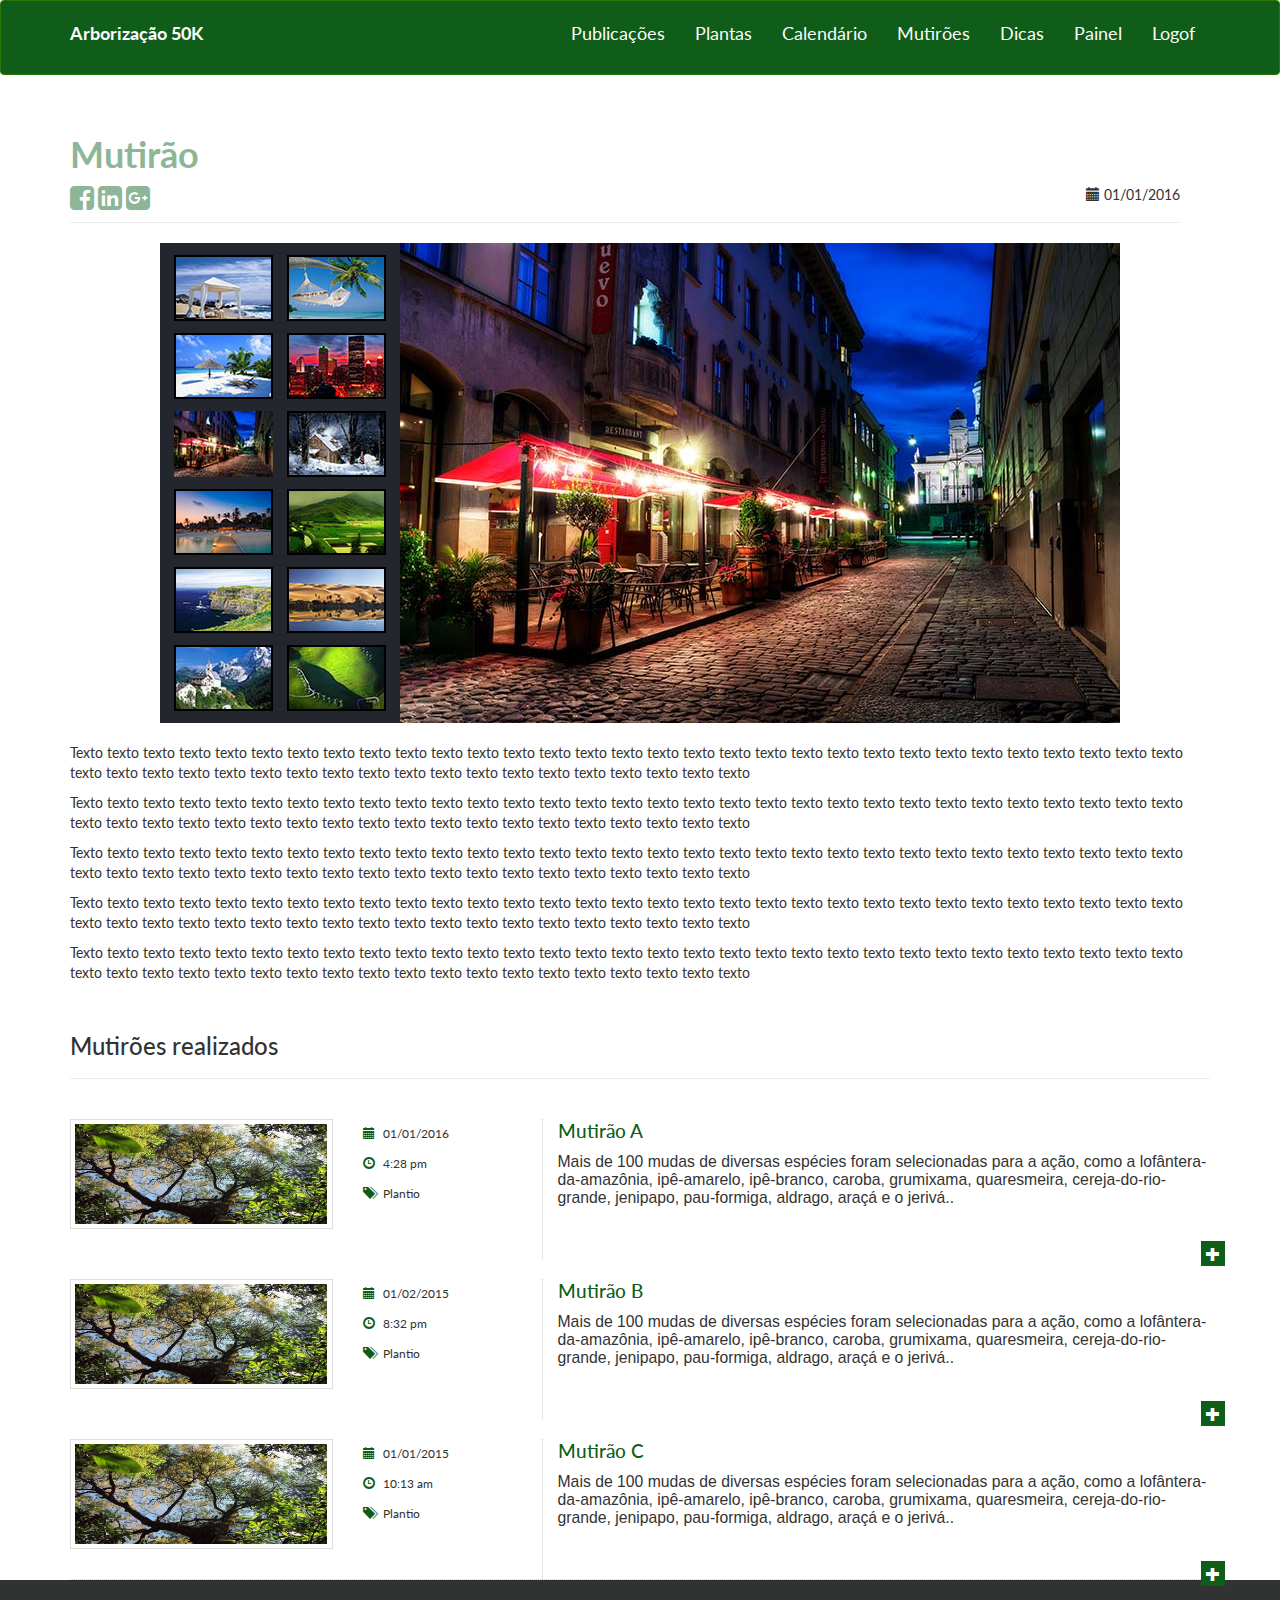
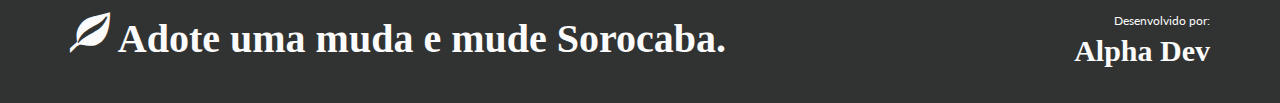
<file: www/mutirao.html>
<!DOCTYPE html>
  <html lang="pt-br">
    <head>
      <meta charset="utf-8">
      <meta http-equiv="X-UA-Compatible" content="IE=edge">
      <meta name="viewport" content="width=device-width, initial-scale=1">
      <title>Arborização 50K</title>
      
      <link href='http://fonts.googleapis.com/css?family=Lato:300,400,700' rel='stylesheet' type='text/css'>
      <link href="css/bootstrap.css" rel="stylesheet">
      <link href="css/mutiraoslide.css" rel="stylesheet">
      <link href="css/estilo.css" rel="stylesheet">
      <link rel="shortcut icon" href="imgs/folha.png">    
      <link rel="stylesheet" href="css/font-awesome.min.css">      
      <link rel="stylesheet" type="text/css" href="css/mutiroes.css" />
        
      <!--[if lt IE 9]>
        <script src="https://oss.maxcdn.com/html5shiv/3.7.2/html5shiv.min.js"></script>
        <script src="https://oss.maxcdn.com/respond/1.4.2/respond.min.js"></script>
      <![endif]-->
        
    </head>
    <body>

   

       <!-- Menu da aplicação -->
      <nav class="navbar navbar-default navbar" id="navbar-menu">
        <div class="container">
            <div class="navbar-header">
                <button type="button" class="navbar-toggle" data-toggle="collapse" data-target="#menu-navegacao" >
                    <span class="icon-bar"></span>
                    <span class="icon-bar"></span>
                    <span class="icon-bar"></span>
                </button>                
                <a class="navbar-brand" href="index1.html">Arborização 50K</a>
            </div>  
            
            <div class="collapse navbar-collapse menu-navegacao" id="menu-navegacao">
                <ul class="nav navbar-nav navbar-right">
                    <li><a href="#page-top"></a></li>
                    <li>
                        <a class="" href="listapublicacao.html">Publicações</a>
                    </li>
                    <li>
                        <a class="" href="listaplantas.html">Plantas</a>
                    </li>
                    <li>
                        <a class="" href="index1.html#calendario">Calendário</a>
                    </li>
                    <li>
                        <a class="" href="listamutirao.html">Mutirões</a>
                    </li>
                    <li>
                        <a class="" href="index1.html#dicas">Dicas</a>
                    </li>
                    <li>
                        <a class="" href="paineluser.html">Painel</a>
                    </li>
                    <li>
                        <a class="" href="index.html#dicas">Logof</a>
                    </li>
                    
                </ul>
            </div>
            
        </div>
      </nav>
      <!-- // Menu da aplicação -->
        

         <!-- FICHA TÉCNICA PLANTA -->
       
          <div class="container">
              <div class="row col-md-12">
                  <div class="page-header">
                    <h1 style="color:#8db698"><b>Mutirão</b></h1>
                     <a class="fa fa-facebook-square fa-2x" href="#" role="button"></a>
                     <a class="fa fa-linkedin-square fa-2x" href="#" role="button"></a>
                     <a class="fa fa-google-plus-square fa-2x" href="#" role="button"></a>
                     <span class="pull-right"><i class="glyphicon glyphicon-calendar"></i> 01/01/2016</span>
                  </div>
              </div>

              <div id="jssor_1" style="position: relative; margin: 0 auto; top: 0px; left: 0px; width: 960px; height: 480px; overflow: hidden; visibility: hidden; background-color: #24262e;">
        <!-- Loading Screen -->
        <div data-u="loading" style="position: absolute; top: 0px; left: 0px;">
            <div style="filter: alpha(opacity=70); opacity: 0.7; position: absolute; display: block; top: 0px; left: 0px; width: 100%; height: 100%;"></div>
            <div style="position:absolute;display:block;background:url('img/loading.gif') no-repeat center center;top:0px;left:0px;width:100%;height:100%;"></div>
        </div>
        <div data-u="slides" style="cursor: default; position: relative; top: 0px; left: 240px; width: 720px; height: 480px; overflow: hidden;">
            <div data-p="150.00" style="display: none;">
                <img data-u="image" src="img/01.jpg" />
                <img data-u="thumb" src="img/thumb-01.jpg" />
            </div>
            <div data-p="150.00" style="display: none;">
                <img data-u="image" src="img/02.jpg" />
                <img data-u="thumb" src="img/thumb-02.jpg" />
            </div>
            <div data-p="150.00" style="display: none;">
                <img data-u="image" src="img/03.jpg" />
                <img data-u="thumb" src="img/thumb-03.jpg" />
            </div>
            <div data-p="150.00" style="display: none;">
                <img data-u="image" src="img/04.jpg" />
                <img data-u="thumb" src="img/thumb-04.jpg" />
            </div>
            <div data-p="150.00" style="display: none;">
                <img data-u="image" src="img/05.jpg" />
                <img data-u="thumb" src="img/thumb-05.jpg" />
            </div>
            <div data-p="150.00" style="display: none;">
                <img data-u="image" src="img/06.jpg" />
                <img data-u="thumb" src="img/thumb-06.jpg" />
            </div>
            <div data-p="150.00" style="display: none;">
                <img data-u="image" src="img/07.jpg" />
                <img data-u="thumb" src="img/thumb-07.jpg" />
            </div>
            <div data-p="150.00" style="display: none;">
                <img data-u="image" src="img/08.jpg" />
                <img data-u="thumb" src="img/thumb-08.jpg" />
            </div>
            <div data-p="150.00" style="display: none;">
                <img data-u="image" src="img/09.jpg" />
                <img data-u="thumb" src="img/thumb-09.jpg" />
            </div>
            <div data-p="150.00" style="display: none;">
                <img data-u="image" src="img/10.jpg" />
                <img data-u="thumb" src="img/thumb-10.jpg" />
            </div>
            <div data-p="150.00" style="display: none;">
                <img data-u="image" src="img/11.jpg" />
                <img data-u="thumb" src="img/thumb-11.jpg" />
            </div>
            <div data-p="150.00" style="display: none;">
                <img data-u="image" src="img/12.jpg" />
                <img data-u="thumb" src="img/thumb-12.jpg" />
            </div>
            <div data-p="150.00" style="display: none;">
                <img data-u="image" src="img/13.jpg" />
                <img data-u="thumb" src="img/thumb-13.jpg" />
            </div>
            <div data-p="150.00" style="display: none;">
                <img data-u="image" src="img/14.jpg" />
                <img data-u="thumb" src="img/thumb-14.jpg" />
            </div>
        </div>
        <!-- Thumbnail Navigator -->
        <div data-u="thumbnavigator" class="jssort01-99-66" style="position:absolute;left:0px;top:0px;width:240px;height:480px;" data-autocenter="2">
            <!-- Thumbnail Item Skin Begin -->
            <div data-u="slides" style="cursor: default;">
                <div data-u="prototype" class="p">
                    <div class="w">
                        <div data-u="thumbnailtemplate" class="t"></div>
                    </div>
                    <div class="c"></div>
                </div>
            </div>
            <!-- Thumbnail Item Skin End -->
        </div>
        <!-- Arrow Navigator -->
        

    </div>

<div>
  <br>
    <p>Texto texto texto texto texto texto texto texto texto texto texto texto texto texto texto texto texto texto texto texto texto texto texto texto texto texto texto texto texto texto texto texto texto texto texto texto texto texto texto texto texto texto texto texto texto texto texto texto texto texto</p>
    <p>Texto texto texto texto texto texto texto texto texto texto texto texto texto texto texto texto texto texto texto texto texto texto texto texto texto texto texto texto texto texto texto texto texto texto texto texto texto texto texto texto texto texto texto texto texto texto texto texto texto texto</p>
    <p>Texto texto texto texto texto texto texto texto texto texto texto texto texto texto texto texto texto texto texto texto texto texto texto texto texto texto texto texto texto texto texto texto texto texto texto texto texto texto texto texto texto texto texto texto texto texto texto texto texto texto</p>
    <p>Texto texto texto texto texto texto texto texto texto texto texto texto texto texto texto texto texto texto texto texto texto texto texto texto texto texto texto texto texto texto texto texto texto texto texto texto texto texto texto texto texto texto texto texto texto texto texto texto texto texto</p>
    <p>Texto texto texto texto texto texto texto texto texto texto texto texto texto texto texto texto texto texto texto texto texto texto texto texto texto texto texto texto texto texto texto texto texto texto texto texto texto texto texto texto texto texto texto texto texto texto texto texto texto texto</p> 

</div>
              

              
          </div>
        </div>
        <!-- // FICHA TÉCNICA PLANTA -->
   
      <!-- Outros Multirões --> 
      
              <div class="container">
            <div class="row">
                <div class="col-xs-12">
                    <div class="page-header"><h3>Mutirões realizados</h3></div>
                </div>
            </div>
        <article class="search-result row">
            <div class="col-xs-12 col-sm-12 col-md-3">
                <a href="mutirao.html"  class="thumbnail"><img src="imgs/slider/arvore.jpg"/></a>
            </div>
            <div class="col-xs-12 col-sm-12 col-md-2">
                <ul class="meta-search">
                    <li><i class="glyphicon glyphicon-calendar"></i> <span>01/01/2016</span></li>
                    <li><i class="glyphicon glyphicon-time"></i> <span>4:28 pm</span></li>
                    <li><i class="glyphicon glyphicon-tags"></i> <span>Plantio</span></li>
                </ul>
            </div>
            <div class="col-xs-12 col-sm-12 col-md-7 excerpet">
                <h3><a href="#" title="">Mutirão A </a></h3>
                <p>Mais de 100 mudas de diversas espécies foram selecionadas para a ação, como a lofântera-da-amazônia, ipê-amarelo, ipê-branco, caroba, grumixama, quaresmeira, cereja-do-rio-grande, jenipapo, pau-formiga, aldrago, araçá e o jerivá..</p>                        
                <span class="plus"><a href="mutirao.html" ><i class="glyphicon glyphicon-plus"></i></a></span>
            </div>
            <span class="clearfix borda"></span>
        </article>

        <article class="search-result row">
            <div class="col-xs-12 col-sm-12 col-md-3">
                <a href="mutirao.html"  class="thumbnail"><img src="imgs/slider/arvore.jpg"/></a>
            </div>
            <div class="col-xs-12 col-sm-12 col-md-2">
                <ul class="meta-search">
                    <li><i class="glyphicon glyphicon-calendar"></i> <span>01/02/2015</span></li>
                    <li><i class="glyphicon glyphicon-time"></i> <span>8:32 pm</span></li>
                    <li><i class="glyphicon glyphicon-tags"></i> <span>Plantio</span></li>
                </ul>
            </div>
            <div class="col-xs-12 col-sm-12 col-md-7">
                <h3><a href="#" title="">Mutirão B </a></h3>
                <p>Mais de 100 mudas de diversas espécies foram selecionadas para a ação, como a lofântera-da-amazônia, ipê-amarelo, ipê-branco, caroba, grumixama, quaresmeira, cereja-do-rio-grande, jenipapo, pau-formiga, aldrago, araçá e o jerivá..</p>                        
                <span class="plus"><a href="mutirao.html" ><i class="glyphicon glyphicon-plus"></i></a></span>
            </div>
            <span class="clearfix borda"></span>
        </article>

        <article class="search-result row">
            <div class="col-xs-12 col-sm-12 col-md-3">
                <a href="mutirao.html"  class="thumbnail"><img src="imgs/slider/arvore.jpg"/></a>
            </div>
            <div class="col-xs-12 col-sm-12 col-md-2">
                <ul class="meta-search">
                    <li><i class="glyphicon glyphicon-calendar"></i> <span>01/01/2015</span></li>
                    <li><i class="glyphicon glyphicon-time"></i> <span>10:13 am</span></li>
                    <li><i class="glyphicon glyphicon-tags"></i> <span>Plantio</span></li>
                </ul>
            </div>
            <div class="col-xs-12 col-sm-12 col-md-7">
                <h3><a href="#" title="">Mutirão C </a></h3>
                <p>Mais de 100 mudas de diversas espécies foram selecionadas para a ação, como a lofântera-da-amazônia, ipê-amarelo, ipê-branco, caroba, grumixama, quaresmeira, cereja-do-rio-grande, jenipapo, pau-formiga, aldrago, araçá e o jerivá..</p>                        
                <span class="plus"><a href="mutirao.html" ><i class="glyphicon glyphicon-plus"></i></a></span>
            </div>
            <span class="clearfix border"></span>
        </article>          
</div>     
      
          <!-- // Outros Multirões --> 
     
          
     
        
        <footer>
        <div class="container">
            <div class="row">
                <div class="col-sm-10">
                    <strong style="font-family: 'Abril Fatface', serif;
        font-size: 40px;"><span class="glyphicon glyphicon-leaf"></span> Adote uma muda e mude Sorocaba.  </strong>
                </div>
                <div class="col-sm-2 text-right">
                    <small>Desenvolvido por:</small><br/>
                    <strong style="font-family: 'Tangerine', serif;
        font-size: 30px;">Alpha Dev</strong>
                </div>
            </div>  
        </div>
      </footer>
        
        <script src="https://ajax.googleapis.com/ajax/libs/jquery/1.11.1/jquery.min.js"></script>
        <script src="js/bootstrap.min.js"></script>
        <script src="js/main.js"></script>
        <script src="js/mutiraoslide.js"></script>
        <script type="text/javascript" src="js/jssor.slider.min.js"></script>
        <script>
        jssor_1_slider_init();
    </script>
    </body>
  </html>
</file>
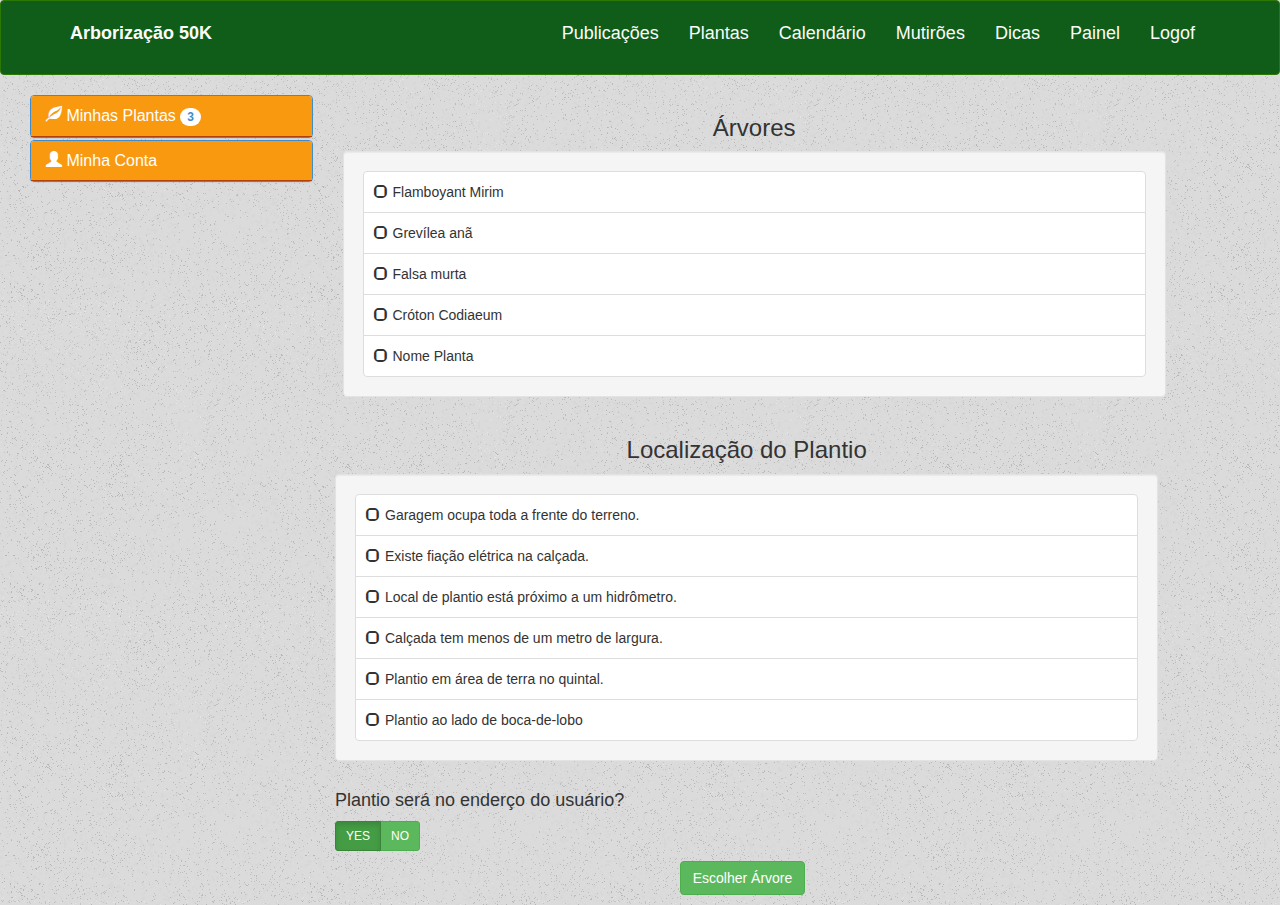
<file: www/novaguardiaoplanta.html>
<!DOCTYPE html>
<html lang="pt-br">
    <head>
        <meta charset="utf-8">
        <meta http-equiv="X-UA-Compatible" content="IE=edge">
        <meta name="viewport" content="width=device-width, initial-scale=1">
        <title>Arborização 50K</title>

        <!-- COMUM --> 
        <link href="css/bootstrap.css" rel="stylesheet">

        <link rel="stylesheet" href="css/font-awesome.min.css">

        <link href="css/estilopainel.css" rel="stylesheet">
        
        <link href="css/painel.css" rel="stylesheet">
        <link href="css/paineladm.css" rel="stylesheet">
        <link rel="shortcut icon" href="imgs/folha.png">

        <!-- TABELA -->
        <link href="css/table-sorter.css" rel="stylesheet" type="text/css"/>
        <link href="css/tablesorter.pager.css" rel="stylesheet" type="text/css"/>
        <link href="css/dataTables.bootstrap.css" rel="stylesheet" type="text/css"/> 

        <!-- MENSAGEM -->
        <link href="css/jquery.toastmessage.css" rel="stylesheet" type="text/css"/>
        <link href="css/checklist.css" rel="stylesheet">

    </head>
    <body>
        <!-- Menu da aplicação -->
      <nav class="navbar navbar-default navbar" id="navbar-menu">
        <div class="container">
            <div class="navbar-header">
                <button type="button" class="navbar-toggle" data-toggle="collapse" data-target="#menu-navegacao" >
                    <span class="icon-bar"></span>
                    <span class="icon-bar"></span>
                    <span class="icon-bar"></span>
                </button>                
                <a class="navbar-brand" href="index.html">Arborização 50K</a>
            </div>  
            
            <div class="collapse navbar-collapse menu-navegacao" id="menu-navegacao">
                <ul class="nav navbar-nav navbar-right">
                    <li><a href="#page-top"></a></li>
                    <li>
                        <a class="" href="listapublicacao.html">Publicações</a>
                    </li>
                    <li>
                        <a class="" href="listaplantas.html">Plantas</a>
                    </li>
                    <li>
                        <a class="" href="index1.html#calendario">Calendário</a>
                    </li>
                    <li>
                        <a class="" href="listamutirao.html">Mutirões</a>
                    </li>
                    <li>
                        <a class="" href="index1.html#dicas">Dicas</a>
                    </li>
                    <li>
                        <a class="" href="paineluser.html">Painel</a>
                    </li>
                    <li>
                        <a class="" href="index.html#dicas">Logof</a>
                    </li>                    
                </ul>
            </div>
            
        </div>
      </nav>
      <!-- // Menu da aplicação -->


        <div class="container-fluid">
            <div class="row-fluid">
                <div class="col-sm-3">                
                    <!-- menu navegação lateral -->
                    <div class="panel panel-primary">
                        <div id="colGroup1" role="tab" class="panel-heading">
                            <h4 class="panel-title">
                                
                                <a href="guardiaoplantas.html">
                                    <span class="glyphicon glyphicon-leaf"></span>
                                    Minhas Plantas  <span class="badge autorizar">3</span></a> </a>
                            </h4>
                        </div>                        
                    </div>
                    <!-- /.menu navegação lateral -->

                    <!-- menu navegação lateral -->
                    <div class="panel panel-primary">
                    <div id="colGroup1" role="tab" class="panel-heading">
                        <h4 class="panel-title">
                            <a href="#colListGroup2" aria-controls="colListGroup2" aria-expanded="false" data-toggle="collapse">
                                
                                <span class="glyphicon glyphicon-user"></span>
                                
                                Minha Conta
                            </a>
                        </h4>
                    </div>
                    <div role="tabpanel" class="panel-collapse collapse" id="colListGroup2" aria-expanded="false">
                        <ul class="list-group">
                            <li class="list-group-item"><a href="paineluser.html">Configurações</a></li>
                                <li class="list-group-item"><a href="trocasenha.html">Trocar Senha</a></li>
                                <li class="list-group-item"><a href="index.html">Logoff</a></li>
                        </ul>
                    </div>
                </div>
                    <!-- /.menu navegação lateral -->

                </div> 



                <div class="row">
                    <div class="col-xs-8">
                        <h3 class="text-center">Árvores</h3>
                        <div class="well" style="max-height: 300px;overflow: auto;">
                            <ul class="list-group checked-list-box">
                                <li class="list-group-item arvore" data-style="button" data-color="success">Flamboyant Mirim</li>
                                <li class="list-group-item arvore" data-style="button" data-color="success">Grevílea anã</li>
                                <li class="list-group-item arvore" data-style="button" data-color="success">Falsa murta</li>
                                <li class="list-group-item arvore" data-style="button" data-color="success">Cróton Codiaeum</li>
                                <li class="list-group-item arvore" data-style="button" data-color="success">Nome Planta</li>
                            </ul>
                        </div>
                    </div>
                </div>

                <div class="row">
                    <div class="col-xs-8 col-sm-offset-3">
                        <h3 class="text-center">Localização do Plantio</h3>
                        <div class="well" style="max-height: 300px;overflow: auto;">
                            <ul class="list-group checked-list-box">
                                <li class="list-group-item local" data-style="button" data-color="success">Garagem ocupa toda a frente do terreno.</li>
                                <li class="list-group-item local" data-style="button" data-color="success">Existe fiação elétrica na calçada.</li>
                                <li class="list-group-item local" data-style="button" data-color="success">Local de plantio está próximo a um hidrômetro.</li>
                                <li class="list-group-item local" data-style="button" data-color="success">Calçada tem menos de um metro de largura.</li>
                                <li class="list-group-item local" data-style="button" data-color="success">Plantio em área de terra no quintal.</li>
                                <li class="list-group-item local" data-style="button" data-color="success">Plantio ao lado de boca-de-lobo</li>
                            </ul>
                        </div>
                    </div>
                </div>

                <div class="row">
                    <div class="col-xs-8 col-sm-offset-3">
                        <h4>Plantio será no enderço do usuário?</h4>
                        <div class="input-group">
                            <div id="radioBtn" class="btn-group">
                                <a class="btn btn-success btn-sm active" data-toggle="endereco" data-title="Y">YES</a>
                                <a class="btn btn-success btn-sm notActive" data-toggle="endereco" data-title="N">NO</a>
                            </div>
                            <input type="hidden" name="endereco" id="radio-end">
                        </div>
                    </div>
                </div>

                <div class="row" id="endereco-plantio" style="display:none">
                    <div class="form-group col-xs-8 col-sm-offset-3" >
                        <h3 class="text-center">Endereço do Plantio</h3>
                        <div class="row">
                            <div class="col-sm-8">
                                <h4>*Rua</h4>
                                <input type="text" class="form-control input-lg" placeholder="Nome" name="Street" required="true">
                            </div>
                            <div class="col-sm-4">
                                <h4>*Número</h4>
                                <input type="number" class="form-control input-lg" min="1" placeholder="Número" name="Number" required="true">
                            </div>
                        </div>        
                        <div class="row">
                            <div class="col-sm-8">
                                <h4>*Bairro</h4>
                                <input type="text" class="form-control input-lg" placeholder="Bairro" name="Neighborhood" required="true"> 
                            </div>
                            <div class="col-sm-4">
                                <h4>*CEP</h4>
                                <input type="text" maxlength="9" class="form-control input-lg" placeholder="CEP" name="CEP" required="true">
                            </div>
                        </div>
                        <div class="row">
                            <div class="col-sm-12">
                                <h4>*Bairro</h4>
                                <input type="text" class="form-control input-lg" placeholder="Bairro" name="Neighborhood" required="true"> 
                            </div>
                            <div class="col-sm-4">
                                <h4>*CEP</h4>
                                <input type="text" maxlength="9" class="form-control input-lg" placeholder="CEP" name="CEP" required="true">
                            </div>
                        </div>
                        <div class="row">
                            <div class="col-sm-12">
                                <h4>*Motivo</h4>
                                <textarea cols="10" rows="5" class="form-control input-lg" placeholder="Motivo" maxlength="254" name="motico" required="true"> </textarea>
                            </div>
                        </div>
                    </div>
                </div>
                <div class="row" style="margin:10px;">
                    <div class="col-xs-8 col-sm-offset-3 text-center">
                        <button class="btn btn-success" type="button" onclick="escolherarvore();">Escolher Árvore</button>
                    </div>
                </div>
                
        <div class="modal fade" id="modalPerfil" tabindex="-1" role="dialog" aria-labelledby="myModalLabel">
            <div class="modal-dialog" role="document">
                <div class="modal-content">
                    <div class="modal-header">
                        <button type="button" class="close" data-dismiss="modal" aria-label="Close"><span aria-hidden="true">&times;</span></button>
                        <h4 class="modal-title" id="myModalLabel">Planta</h4>
                    </div>
                    <div class="modal-body">
                        <div class="span4">
                            <label id="planta-ind"></label> <label> é a melhor planta para você!</label>
                        </div>                        

                    </div>

                    <div class="modal-footer">
                        <button type="button" class="btn btn-primary" onclick="messagemreserva();">Reservar</button>
                        <button type="button" class="btn btn-danger" data-dismiss="modal">Fechar</button>
                    </div>
                </div>
            </div>
        </div>

        <!-- TABELA -->   
        <script src="js/jquery-min.js" type="text/javascript"></script>
        <script src="js/bootstrap.js" type="text/javascript"></script>        
        <script src="js/table.js" type="text/javascript"></script>
        <script src="js/jquery.dataTables.js" type="text/javascript"></script>
        <script src="js/jquery.dataTables.bootstrap.js" type="text/javascript"></script>
        <script src="js/jquery.tablesorter.min.js" type="text/javascript"></script>
        <script src="js/jquery.tablesorter.pager.js" type="text/javascript"></script>
        <script src="js/paineladm.js" type="text/javascript"></script>
        <script src="js/checklist.js" type="text/javascript"></script>



        <!-- MENSAGEM -->
        <script src="js/jquery.toastmessage.js" type="text/javascript"></script>


    </body>
</html>
</file>
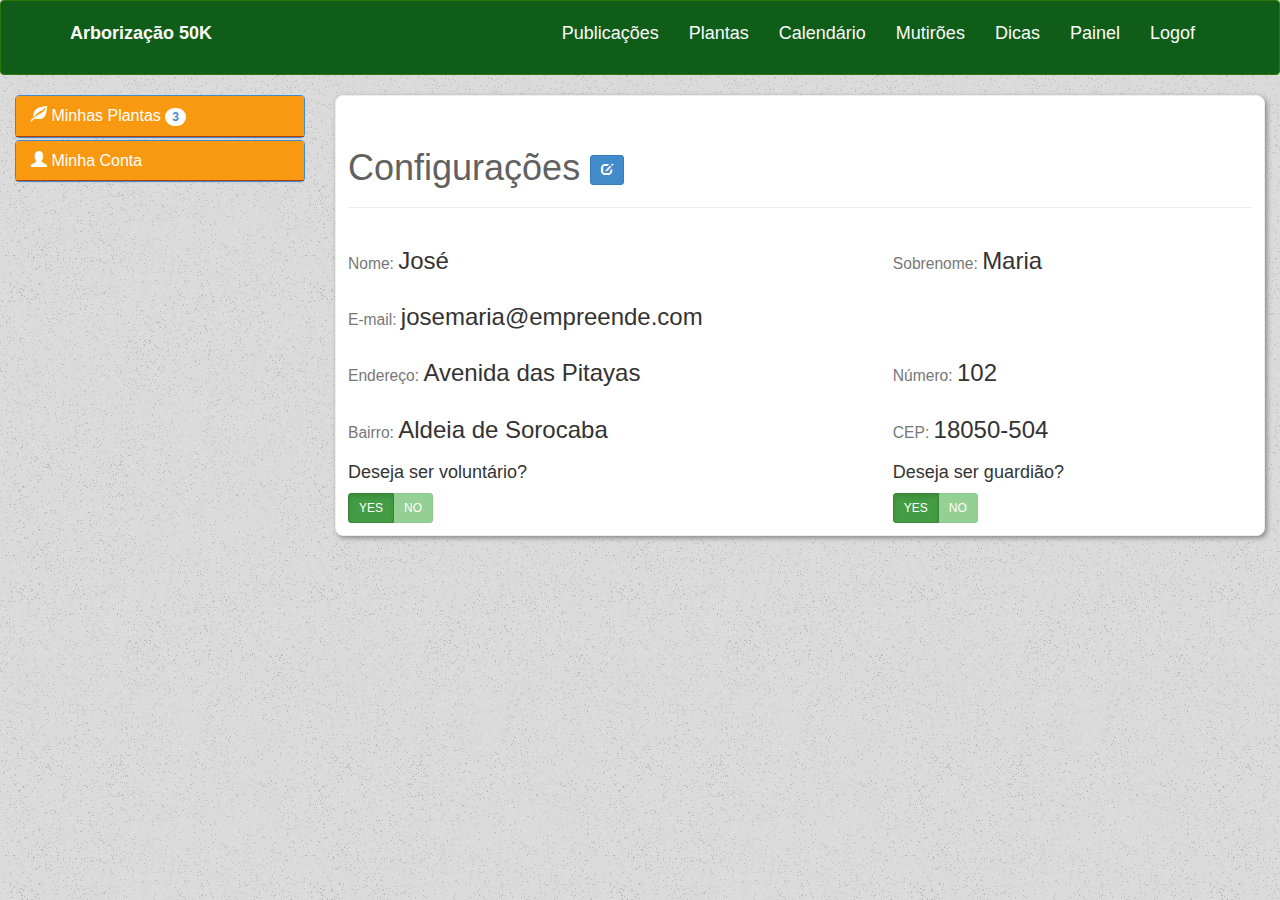
<file: www/paineluser.html>
<!DOCTYPE html>
<html lang="pt-br">
    <head>
    <meta charset="utf-8" />
        <meta name="format-detection" content="telephone=no" />
        <meta name="msapplication-tap-highlight" content="no" />
        <meta name="viewport" content="user-scalable=no, initial-scale=1, maximum-scale=1, minimum-scale=1, width=device-width, height=device-height, target-densitydpi=device-dpi" />     
        <link rel="stylesheet" type="text/css" href="css/bootstrap.css" />    
        <link href="css/estilopainel.css" rel="stylesheet">
        <link href="css/painel.css" rel="stylesheet">
        <link href="css/paineladm.css" rel="stylesheet">
        <link href="css/table-sorter.css" rel="stylesheet" type="text/css"/>
        <link href="css/tablesorter.pager.css" rel="stylesheet" type="text/css"/>
        <link href="css/dataTables.bootstrap.css" rel="stylesheet" type="text/css"/> 
        <title>Arborização 50K</title>

    </head>
    <body>
        <nav class="navbar navbar-default navbar" id="navbar-menu">
        <div class="container">
            <div class="navbar-header">
                <button type="button" class="navbar-toggle" data-toggle="collapse" data-target="#menu-navegacao" >
                    <span class="icon-bar"></span>
                    <span class="icon-bar"></span>
                    <span class="icon-bar"></span>
                </button>                
                <a class="navbar-brand" href="index1.html">Arborização 50K</a>
            </div>  
            
            <div class="collapse navbar-collapse menu-navegacao" id="menu-navegacao">
                <ul class="nav navbar-nav navbar-right">
                    <li><a href="#page-top"></a></li>
                    <li>
                        <a class="" href="listapublicacao.html">Publicações</a>
                    </li>
                    <li>
                        <a class="" href="listaplantas.html">Plantas</a>
                    </li>
                    <li>
                        <a class="" href="index1.html#calendario">Calendário</a>
                    </li>
                    <li>
                        <a class="" href="listamutirao.html">Mutirões</a>
                    </li>
                    <li>
                        <a class="" href="index1.html#dicas">Dicas</a>
                    </li>
                    <li>
                        <a class="" href="paineluser.html">Painel</a>
                    </li>
                    <li>
                        <a class="" href="index.html#dicas">Logof</a>
                    </li>
                    
                </ul>
            </div>
            
        </div>
      </nav>


        <div class="card card-container">
            <div class="row-fluid">
                <div class="col-sm-3">                
                    <!-- menu navegação lateral -->
                    <div class="panel panel-primary">
                        <div id="colGroup1" role="tab" class="panel-heading">
                            <h4 class="panel-title">
                                
                                <a href="guardiaoplantas.html">
                                    <span class="glyphicon glyphicon-leaf"></span>
                                    Minhas Plantas  <span class="badge autorizar">3</span></a> </a>
                            </h4>
                        </div>                        
                    </div>
                    <!-- /.menu navegação lateral -->

                    <!-- menu navegação lateral -->
                    <div class="panel panel-primary">
                    <div id="colGroup1" role="tab" class="panel-heading">
                        <h4 class="panel-title">
                            <a href="#colListGroup2" aria-controls="colListGroup2" aria-expanded="false" data-toggle="collapse">
                                <span class="glyphicon glyphicon-user"></span>                                
                                Minha Conta
                            </a>
                        </h4>
                    </div>
                    <div role="tabpanel" class="panel-collapse collapse" id="colListGroup2" aria-expanded="false">
                        <ul class="list-group">
                            <li class="list-group-item"><a href="paineluser.html">Configurações</a></li>
                                <li class="list-group-item"><a href="trocasenha.html">Trocar Senha</a></li>
                                <li class="list-group-item"><a href="index.html">Logoff</a></li>
                        </ul>
                    </div>
                </div> <!-- /.menu navegação lateral -->

                </div> 



                <div class="col-sm-9">

                    <div class="conteudo_painel">                    
                        <div class="conteudo_painel_int">                        
                            <div class="row">
                                <div class="col-xs-12">
                                    <div class="page-header"><h1>Configurações
                                        <button type="button" class="btn btn-primary btn-sm required-editar" data-toggle="modal" data-target="#modalConfig">
                                                        <span class="glyphicon glyphicon-edit "></span></button>
                                    </div>
                                </div>
                            </div>
                            <div class="row">
                                <div class="col-lg-7">
                                   <h3><small>Nome: </small>José </h3>
                               </div>
                               <div class="col-lg-5">
                                   <h3><small>Sobrenome: </small>Maria</h3>
                               </div>                                
                            </div>
                            <div class="row">
                                <div class="col-lg-12">
                                   <h3><small>E-mail: </small>josemaria@empreende.com </h3>
                               </div>                
                            </div>
                            <div class="row">
                                <div class="col-lg-7">
                                   <h3><small>Endereço: </small>Avenida das Pitayas </h3>
                               </div>
                               <div class="col-lg-5">
                                   <h3><small>Número: </small> 102</h3>
                               </div>                                
                            </div>

                             <div class="row">
                                <div class="col-lg-7">
                                   <h3><small>Bairro: </small>Aldeia de Sorocaba </h3>
                               </div>
                               <div class="col-lg-5">
                                   <h3><small>CEP: </small> 18050-504</h3>
                               </div>                                
                            </div>
                            <div class="row">
                            <div class="col-sm-7">
                            <h4>Deseja ser voluntário?</h4>
                                <div class="input-group">
                                    <div id="radioBtn" class="btn-group">
                                        <a class="btn btn-success btn-sm active" data-toggle="Voluntary" data-title="Y">YES</a>
                                        <a class="btn btn-success btn-sm notActive" data-toggle="Voluntary" data-title="N" disabled="true">NO</a>
                                    </div>
                                    <input type="hidden" name="Voluntary" id="Voluntary">
                                </div>
                            </div>                            
                            <div class="col-sm-5">
                                <h4>Deseja ser guardião?</h4>
                                <div class="input-group">
                                    <div id="radioBtn" class="btn-group">
                                        <a class="btn btn-success btn-sm active" data-toggle="Guardian" data-title="Y" >YES</a>
                                        <a class="btn btn-success btn-sm notActive" data-toggle="Guardian" data-title="N" disabled="true">NO</a>
                                    </div>
                                    <input type="hidden" name="Guardian" id="Guardian">
                                </div>
                            </div>
                        </div>
                    </div>
                        </div>
                    </div>
                </div>
            </div>
        </div>









        <!--Start Modal-->



        <div class="modal fade" id="modalConfig" tabindex="-1" role="dialog" aria-labelledby="myModalLabel">
            <div class="modal-dialog" role="document">
                <div class="modal-content">
                    <div class="modal-header">
                        <button type="button" class="close" data-dismiss="modal" aria-label="Close"><span aria-hidden="true">&times;</span></button>
                        <h4 class="modal-title" id="myModalLabel">Configurações</h4>
                    </div>
                    <div class="modal-body">
                        <div class="row">
                            <div class="col-lg-7">
                                <label for="model_CorporateName">Nome</label>
                                <div class="required-field-block"> 
                                    <input id="" placeholder="Nome" type="text"  class="form-control " aria-controls="DataTables_Table_0" required>                 
                                </div>
                            </div>
                            <div class="col-lg-5">
                                <label for="model_CorporateName">Sobrenome</label>
                                <div class="required-field-block"> 
                                    <input id="" placeholder="Nome" type="text"  class="form-control " aria-controls="DataTables_Table_0" required>                 
                                </div>
                            </div>
                        </div> 

                        <div class="row">
                            <div class="col-lg-7">
                                <label for="model_CorporateName">Endereço</label>
                                <div class="required-field-block"> 
                                    <input id="" placeholder="Endereço" type="text"  class="form-control " aria-controls="DataTables_Table_0" required>                 
                                </div>
                            </div>
                            <div class="col-lg-5">
                                <label for="model_CorporateName">Número</label>
                                <div class="required-field-block"> 
                                    <input id="" placeholder="Número" type="text"  class="form-control " aria-controls="DataTables_Table_0" required>                 
                                </div>
                            </div>
                        </div>                        

                        <div class="row">
                            <div class="col-lg-7">
                                <label for="model_CorporateName">Bairro</label>
                                <div class="required-field-block"> 
                                    <input id="" placeholder="Bairro" type="text"  class="form-control " aria-controls="DataTables_Table_0" required>                 
                                </div>
                            </div>
                            <div class="col-lg-5">
                                <label for="model_CorporateName">CEP</label>
                                <div class="required-field-block"> 
                                    <input id="" placeholder="CEP" type="text"  class="form-control " aria-controls="DataTables_Table_0" required>                 
                                </div>
                            </div>
                        </div>        
                        <div class="row">               
                            <div class="col-sm-7">
                                <h4>Deseja ser voluntário?</h4>
                                <div class="input-group">
                                    <div id="radioBtn" class="btn-group">
                                        <a class="btn btn-success btn-sm active" data-toggle="Voluntary" data-title="Y">YES</a>
                                        <a class="btn btn-success btn-sm notActive" data-toggle="Voluntary" data-title="N">NO</a>
                                    </div>
                                    <input type="hidden" name="Voluntary" id="Voluntary">
                                </div>
                            </div>                            
                            <div class="col-sm-5">
                                <h4>Deseja ser guardião?</h4>
                                <div class="input-group">
                                    <div id="radioBtn" class="btn-group">
                                        <a class="btn btn-success btn-sm active" data-toggle="Guardian" data-title="Y" >YES</a>
                                        <a class="btn btn-success btn-sm notActive" data-toggle="Guardian" data-title="N">NO</a>
                                    </div>
                                    <input type="hidden" name="Guardian" id="Guardian">
                                </div>
                            </div>
                        </div>
                    </div>

                    <div class="modal-footer">
                        <button type="button" class="btn btn-primary" data-dismiss="modal" onclick="showMessageToast('Usuário alterado com sucesso!', 3000);">Salvar</button>
                        <button type="button" class="btn btn-danger" data-dismiss="modal">Cancelar</button>
                    </div>
                </div>
            </div>
        </div>
        <!--End Modal-->



        <!-- TABELA -->   
        <script src="js/jquery-min.js" type="text/javascript"></script>
        <script src="js/bootstrap.js" type="text/javascript"></script>        
        <script src="js/table.js" type="text/javascript"></script>
        <script src="js/jquery.dataTables.js" type="text/javascript"></script>
        <script src="js/jquery.dataTables.bootstrap.js" type="text/javascript"></script>
        <script src="js/jquery.tablesorter.min.js" type="text/javascript"></script>
        <script src="js/jquery.tablesorter.pager.js" type="text/javascript"></script>
        <script src="js/paineladm.js" type="text/javascript"></script>

        <script src="js/mascara.js" type="text/javascript"></script>
        <script src="js/aplicaMascara.js" type="text/javascript"></script>



        <!-- MENSAGEM -->
        <script src="js/jquery.toastmessage.js" type="text/javascript"></script>

        <script type="text/javascript">

        function showMessageToast(message, temp) {
            $().toastmessage('showToast', {
                text: "" + message + "",
                stayTime: temp, position: 'middle-center',
                type: 'notice'
            });
        }   

        $('#radioBtn a').on('click', function(){
    var sel = $(this).data('title');
    var tog = $(this).data('toggle');
    $('#'+tog).prop('value', sel);
    
    $('a[data-toggle="'+tog+'"]').not('[data-title="'+sel+'"]').removeClass('active').addClass('notActive');
    $('a[data-toggle="'+tog+'"][data-title="'+sel+'"]').removeClass('notActive').addClass('active');
})

        </script>
    </body>
</html>
</file>
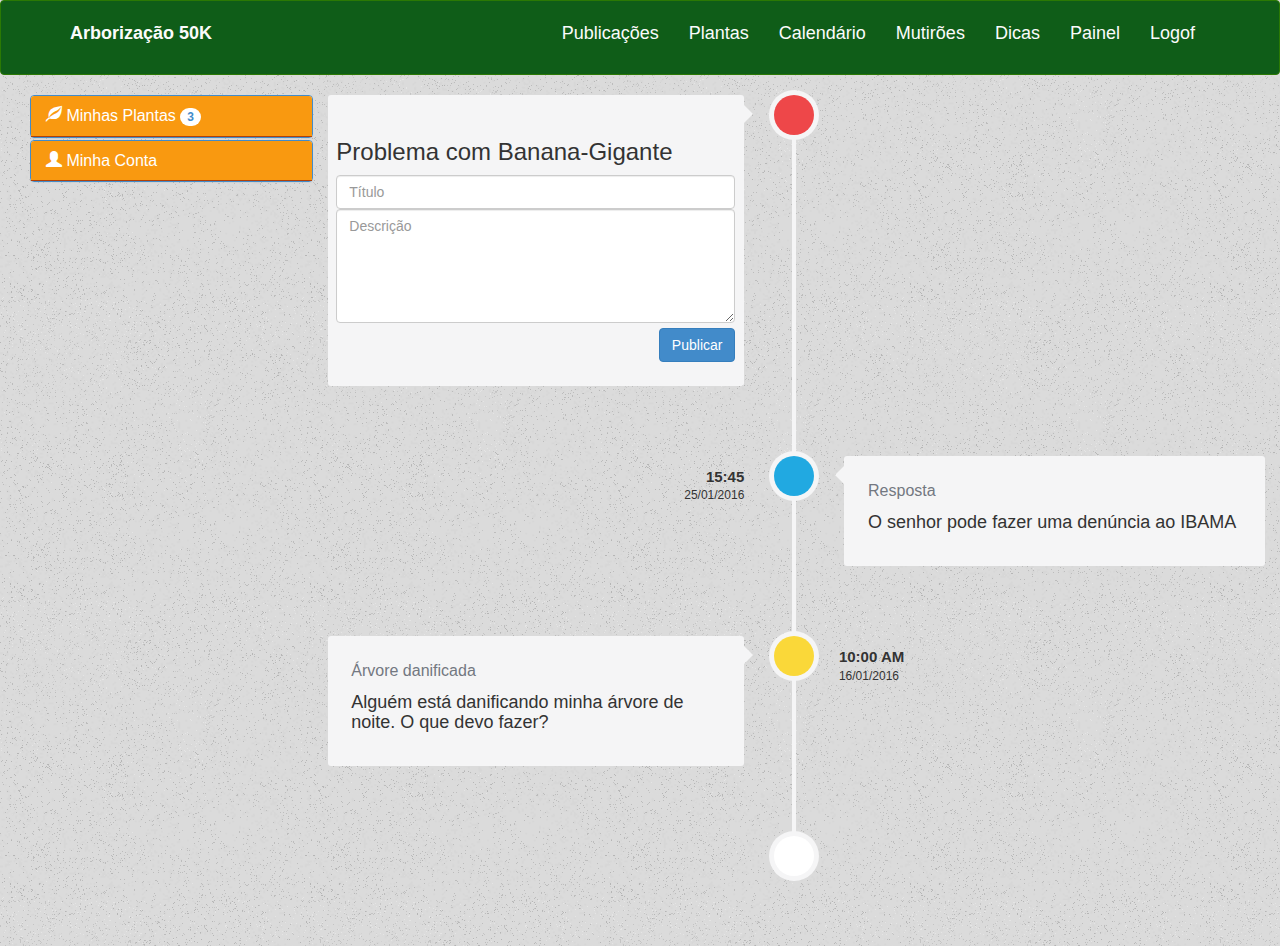
<file: www/problema.html>
<!DOCTYPE html>
<html lang="pt-br">
    <head>
        <meta charset="utf-8">
        <meta http-equiv="X-UA-Compatible" content="IE=edge">
        <meta name="viewport" content="width=device-width, initial-scale=1">
        <title>Arborização 50K</title>

        <!-- COMUM --> 
        <link href="css/bootstrap.css" rel="stylesheet">

        <link rel="stylesheet" href="css/font-awesome.min.css">

        <link href="css/estilopainel.css" rel="stylesheet">
        <link href="css/painel.css" rel="stylesheet">
        <link href="css/paineladm.css" rel="stylesheet">
        <link href="css/timeline.css" rel="stylesheet">
        <link rel="shortcut icon" href="imgs/folha.png">

        <!-- TABELA -->
        <link href="css/table-sorter.css" rel="stylesheet" type="text/css"/>
        <link href="css/tablesorter.pager.css" rel="stylesheet" type="text/css"/>
        <link href="css/dataTables.bootstrap.css" rel="stylesheet" type="text/css"/> 

        <!-- MENSAGEM -->
        <link href="css/jquery.toastmessage.css" rel="stylesheet" type="text/css"/>


    </head>
    <body>
        <!-- Menu da aplicação -->
      <nav class="navbar navbar-default navbar" id="navbar-menu">
        <div class="container">
            <div class="navbar-header">
                <button type="button" class="navbar-toggle" data-toggle="collapse" data-target="#menu-navegacao" >
                    <span class="icon-bar"></span>
                    <span class="icon-bar"></span>
                    <span class="icon-bar"></span>
                </button>                
                <a class="navbar-brand" href="index.html">Arborização 50K</a>
            </div>  
            
            <div class="collapse navbar-collapse menu-navegacao" id="menu-navegacao">
                <ul class="nav navbar-nav navbar-right">
                    <li><a href="#page-top"></a></li>
                    <li>
                        <a class="" href="listapublicacao.html">Publicações</a>
                    </li>
                    <li>
                        <a class="" href="listaplantas.html">Plantas</a>
                    </li>
                    <li>
                        <a class="" href="index1.html#calendario">Calendário</a>
                    </li>
                    <li>
                        <a class="" href="listamutirao.html">Mutirões</a>
                    </li>
                    <li>
                        <a class="" href="index1.html#dicas">Dicas</a>
                    </li>
                    <li>
                        <a class="" href="paineluser.html">Painel</a>
                    </li>
                    <li>
                        <a class="" href="index.html#dicas">Logof</a>
                    </li>
                    
                </ul>
            </div>
            
        </div>
      </nav>
      <!-- // Menu da aplicação -->


        <div class="container-fluid">
            <div class="row-fluid">
                <div class="col-sm-3">                
                    <!-- menu navegação lateral -->
                    <div class="panel panel-primary">
                        <div id="colGroup1" role="tab" class="panel-heading">
                            <h4 class="panel-title">
                                
                                <a href="guardiaoplantas.html">
                                    <span class="glyphicon glyphicon-leaf"></span>
                                    Minhas Plantas <span class="badge autorizar">3</span></a> 
                            </h4>
                        </div>                        
                    </div>
                    <!-- /.menu navegação lateral -->

                    <!-- menu navegação lateral -->
                    <div class="panel panel-primary">
                    <div id="colGroup1" role="tab" class="panel-heading">
                        <h4 class="panel-title">
                            <a href="#colListGroup2" aria-controls="colListGroup2" aria-expanded="false" data-toggle="collapse">
                                
                                <span class="glyphicon glyphicon-user"></span>
                                
                                Minha Conta
                            </a>
                        </h4>
                    </div>
                    <div role="tabpanel" class="panel-collapse collapse" id="colListGroup2" aria-expanded="false">
                        <ul class="list-group">
                            <li class="list-group-item"><a href="paineluser.html">Configurações</a></li>
                                <li class="list-group-item"><a href="trocasenha.html">Trocar Senha</a></li>
                                <li class="list-group-item"><a href="index.html">Logoff</a></li>
                        </ul>
                    </div>
                </div>
                    <!-- /.menu navegação lateral -->

                </div> 




                <div class="col-sm-9" style="margin-bottom:40px">
<div class="row">
        <div class="timeline-centered">
    
    
    <article class="timeline-entry left-aligned">
        
        <div class="timeline-entry-inner">
            <time class="timeline-time" datetime="2014-01-10T03:45"><span></span> <span></span></time>
            
            <div class="timeline-icon bg-secondary">
                <i class="entypo-suitcase"></i>
            </div>
            
            <div class="timeline-label">
                <form>
                    <div class="row">
                    <h3>Problema com Banana-Gigante</h3>
                    <div class="controls controls-row">
                        <!-- image-preview-filename input [CUT FROM HERE]-->
                        <div class="controls">
                            <input type="text" placeholder="Título" class="form-control "> 
                    </div>
                    <div class="controls">
                        <textarea id="message" name="message" class="form-control" placeholder="Descrição" rows="5"></textarea>
                    </div>
                      
                    <div class="controls" style="margin-top:5px;">
                        <button id="contact-submit" type="submit" class="btn btn-primary input-medium pull-right">Publicar</button>
                    </div>
                </div>  
                </form>
            </div>
        </div>
        
    </article>
    
    
    <article class="timeline-entry">
        
        <div class="timeline-entry-inner">
            <time class="timeline-time" datetime="2014-01-09T13:22"><span>15:45</span> <span>25/01/2016</span></time>
            
            <div class="timeline-icon bg-info">
                <i class="entypo-location"></i>
            </div>
            
            <div class="timeline-label">
                 <h2>Resposta</h2>
                
                <h4>O senhor pode fazer uma denúncia ao IBAMA</h4>
            </div>
        </div>
        
    </article>
    
    
    <article class="timeline-entry left-aligned">
        
        <div class="timeline-entry-inner">
            <time class="timeline-time" datetime="2014-01-10T03:45"><span>10:00 AM</span> <span>16/01/2016</span></time>
            
            <div class="timeline-icon bg-warning">
                <i class="entypo-camera"></i>
            </div>
            
            <div class="timeline-label">
                <h2>Árvore danificada</h2>
                
                <h4>Alguém está danificando minha árvore de noite. O que devo fazer?</h4>
            </div>
        </div>
        
    </article>
    
    
    <article class="timeline-entry begin">
    
        <div class="timeline-entry-inner">
            
            <div class="timeline-icon" style="-webkit-transform: rotate(-90deg); -moz-transform: rotate(-90deg);">
                <i class="entypo-flight"></i>
            </div>
            
        </div>
        
    </article>
    
</div>
    </div>
                </div>
            </div>
        </div>

        <!-- TABELA -->   
        <script src="js/jquery-min.js" type="text/javascript"></script>
        <script src="js/bootstrap.js" type="text/javascript"></script>       
        <script src="js/paineladm.js" type="text/javascript"></script>



        <!-- MENSAGEM -->
        <script src="js/jquery.toastmessage.js" type="text/javascript"></script>

        <script>
        $(document).on('click', '#close-preview', function(){ 
            $('.image-preview').popover('hide');
            // Hover befor close the preview
            $('.image-preview').hover(
                function () {
                   $('.image-preview').popover('show');
                }, 
                 function () {
                   $('.image-preview').popover('hide');
                }
            );    
        });

        $(function() {
            // Create the close button
            var closebtn = $('<button/>', {
                type:"button",
                text: 'x',
                id: 'close-preview',
                style: 'font-size: initial;',
            });
            closebtn.attr("class","close pull-right");
            // Set the popover default content
            $('.image-preview').popover({
                trigger:'manual',
                html:true,
                title: "<strong>Preview</strong>"+$(closebtn)[0].outerHTML,
                content: "There's no image",
                placement:'bottom'
            });
            // Clear event
            $('.image-preview-clear').click(function(){
                $('.image-preview').attr("data-content","").popover('hide');
                $('.image-preview-filename').val("");
                $('.image-preview-clear').hide();
                $('.image-preview-input input:file').val("");
                $(".image-preview-input-title").text("Foto"); 
            }); 
            // Create the preview image
            $(".image-preview-input input:file").change(function (){     
                var img = $('<img/>', {
                    id: 'dynamic',
                    width:250,
                    height:200
                });      
                var file = this.files[0];
                var reader = new FileReader();
                // Set preview image into the popover data-content
                reader.onload = function (e) {
                    $(".image-preview-input-title").text("Alterar");
                    $(".image-preview-clear").show();
                    $(".image-preview-filename").val(file.name);            
                    img.attr('src', e.target.result);
                    $(".image-preview").attr("data-content",$(img)[0].outerHTML).popover("show");
                }        
                reader.readAsDataURL(file);
            });  
        });
        </script>
    </body>
</html>
</file>
<file: www/css/estilo.css>
* {
    font-family: 'Lato', sans-serif; 
}

@media ( min-width: 768px ) and ( max-width: 993px ) 
    {
       .navbar-toggle{
        display: block!important;
       }
        .navbar-collapse.collapse {
            display: none!important;
        }
    }

    @media ( min-width: 993px ) 
    {
        .navbar-header{
            float:left;
        }
    }

section {
    padding-top: 25px;
    padding-bottom: 30px;
    
}

section#contato {
    min-height: 80vh;   
}

footer {
    padding-top: 30px;
    padding-bottom: 30px;
    background: #313332; 
    color: #fbfbfb;
}

img.grayscale {
  filter: url("data:image/svg+xml;utf8,<svg xmlns=\'http://www.w3.org/2000/svg\'><filter id=\'grayscale\'><feColorMatrix type=\'matrix\' values=\'0.3333 0.3333 0.3333 0 0 0.3333 0.3333 0.3333 0 0 0.3333 0.3333 0.3333 0 0 0 0 0 1 0\'/></filter></svg>#grayscale"); /* Firefox 3.5+ */
  filter: gray; /* IE6-9 */
  -webkit-filter: grayscale(100%); /* Chrome 19+ & Safari 6+ */
}

img.grayscale:hover {
  filter: none;
  -webkit-filter: grayscale(0%);
}

.navbar-brand {
   font-weight: 700; 
}  

.divslider {
    padding-top: 15px;
    padding-bottom: 15px;
    background: url(../imgs/bgslider.png);
}

.div_colorida {
    background: url(../imgs/bgslider.png);
}

.servicos_item * {
    text-align: center;
}

.servicos_item h4 {
    margin-top: 30px;  
    font-size: 25px;
}

.servicos_btn_todososservicos {
    margin-top: 25px;   
}

.portfolio_item {
    background: white;   
}

.portfolio_row {
    margin-bottom: 20px;   
}

.portfolio_row:last-child {
    margin-bottom: 0px;   
}

.portfolio_item h4 {
    text-align: center;
    margin-top: 20px;
    padding-bottom: 20px;
}

.contato textarea {
    height: 170px;   
}

.contato .aviso {
   padding: 15px; 
}  

.section_interna {
    padding-top: 0px;   
}

.form-login {
    max-width: 350px;
    margin-left: auto;
    margin-right: auto;
    padding: 10px;
    border-radius: 10px;
    background: #eee;
}

.form-login input {
    margin-bottom: 10px;   
}

.panel {
    margin-bottom: 2px;   
}

.conteudo_painel {
    background: white;   
    border-radius:8px;
    border:1px solid #eee;
    box-shadow: 2px 2px 5px #888;
}

.conteudo_painel_int {
    padding: 12px;   
}

.navbar{
    background-color:#0F5D18;
    border-color: #2B7904;
    height: 75px;
}

.navbar-brand{
    line-height:35px;
    font-size: 22px:
}

.navbar-nav>li>a {
    line-height:35px;
    font-size: 18px;   
}



.navbar-default .navbar-brand{color:#fbfbfb;}

.navbar-default .navbar-nav>li>a {color:#fbfbfb; background-color: #0F5D18; z-index: 9999;}


 .fix{
    position:fixed;
    top:0;
    left:0;
    right:0;
    margin:0;
    z-index: 9999;
   
}

.navbar-toggle{z-index: 9999;}


h2{color:#8db698;}

h1{color:#616161;}


.btn-default {
    color: #fbfbfb;
    background-color: #616161;
    border-color: #616161;
}

.btn:hover{
    color: #fbfbfb;
    background-color: #8db698;
    /*CSS 3*/
    border-color: #8db698;
    font-weight: bold;
}

a{
    color: #616161;
}

a:hover{
    color: #8db698;
}

.fa{
    color: #8db698;
}

 .fa-facebook-square:hover{
     color: #3b5998;
 }             

.fa-linkedin-square:hover{
    color: #007bb6;
}            
           
.fa-google-plus-square:hover{
    color: #dd4b39;
}

.div_colorida a:hover{
    color: #fbfbfb;
}


.div_colorida img:hover{
     border: 2px solid;
     border-color: #fbfbfb;
}

.portfolio-item {
    margin-bottom: 25px;
}


.portfolio-item a{
    color:#8db698;
    
    font-weight: bold;
}


.box1 {
    /* See "NOTE 3" */
    position:relative;
    z-index:1;
    width:100%;
    padding:20px;
    margin:20px auto;
     border: 1px solid rgb(200, 200, 200);
    box-shadow: rgba(0, 0, 0, 0.1) 0px 5px 5px 2px;
    background:  #B1B5AF;
        border-radius: 4px;
}

.box1 h3 {
    position:relative;
    padding:10px 30px;
    margin:0 -30px 20px;
    font-size:28px;
    line-height:32px;
    font-weight:bold;
    text-align:center;
    color:#fff;
    background:#cc0000;
    /* css3 extras */
    text-shadow:0 1px 1px rgba(0,0,0,0.2);
    -webkit-box-shadow:0 1px 1px rgba(0,0,0,0.2);
       -moz-box-shadow:0 1px 1px rgba(0,0,0,0.2);
            box-shadow:0 1px 1px rgba(0,0,0,0.2);
    /* See "NOTE 1" */
    zoom:1;
}

.box1 h3:before,
.box1 h3:after {
    content:"";
    position:absolute;
    /* See "NOTE 2" */
    z-index:-1;
    top:100%;
    left:0;
    border-width:0 10px 10px 0;
    border-style:solid;
    border-color:transparent maroon;
}

.box1 h3:after {
    left:auto;
    right:0;
    border-width:0 0 10px 10px;
}



.box1 h4 {
    position:relative;
    padding:10px 30px;
    margin:0 -30px 20px;
    font-size:28px;
    line-height:32px;
    font-weight:bold;
    text-align:center;
    color:#fff;
    background:#87A800;
    /* css3 extras */
    text-shadow:0 1px 1px rgba(0,0,0,0.2);
    -webkit-box-shadow:0 1px 1px rgba(0,0,0,0.2);
       -moz-box-shadow:0 1px 1px rgba(0,0,0,0.2);
            box-shadow:0 1px 1px rgba(0,0,0,0.2);
    /* See "NOTE 1" */
    zoom:1;
}

.box1 h4:before,
.box1 h4:after {
    content:"";
    position:absolute;
    /* See "NOTE 2" */
    z-index:-1;
    top:100%;
    left:0;
    border-width:0 10px 10px 0;
    border-style:solid;
    border-color:transparent #647D01;
}

.box1 h4:after {
    left:auto;
    right:0;
    border-width:0 0 10px 10px;
}


#dropdown-login{
    background-color: white;
}

.navbar-default .navbar-nav > li > a:hover, .navbar-default .navbar-nav > li > a:focus {
    color: #333;   
    background-color: #fbfbfb;
}
</file>
<file: www/css/mutiroes.css>
.mb20 { margin-bottom: 20px; } 

hgroup { padding-left: 15px; border-bottom: 1px solid #ccc; }
hgroup h1 { font: 500 normal 1.625em "Roboto",Arial,Verdana,sans-serif; color: #2a3644; margin-top: 0; line-height: 1.15; }
hgroup h2.lead { font: normal normal 1.125em "Roboto",Arial,Verdana,sans-serif; color: #2a3644; margin: 0; padding-bottom: 10px; }

.search-result .thumbnail { border-radius: 0 !important; }
.search-result:first-child { margin-top: 0 !important; }
.search-result { margin-top: 20px; }
.search-result .col-md-2 { border-right: 1px dotted #ccc; min-height: 140px; }
.search-result ul { padding-left: 0 !important; list-style: none;  }
.search-result ul li { font: 400 normal .85em "Roboto",Arial,Verdana,sans-serif;  line-height: 30px; }
.search-result ul li i { padding-right: 5px; }
.search-result .col-md-7 { position: relative; }
.search-result h3 { font: 500 normal 1.375em "Roboto",Arial,Verdana,sans-serif; margin-top: 0 !important; margin-bottom: 10px !important; }
.search-result h3 > a, .search-result i { color: #0F5D18 !important; }
.search-result p { font: normal normal 1.125em "Roboto",Arial,Verdana,sans-serif; } 
.search-result span.plus { position: absolute; right: 0; top: 126px; }
.search-result span.plus a { background-color: #0F5D18; padding: 5px 5px 3px 5px; }
.search-result span.plus a:hover { background-color: #414141; }
.search-result span.plus a i { color: #fff !important; }
.search-result span.border { display: block; width: 97%; margin: 0 15px; border-bottom: 1px dotted #ccc; }
</file>
<file: www/css/estilopainel.css>
* {
    font-family: 'Lato', sans-serif; 
}

@media ( max-height: 642px ) 
    {
        footer {
        position:fixed; bottom:0; left:0; right:0; float:left;
        width: 100%; 
        color: white;
        }
    }

section {
    padding-top: 25px;
    padding-bottom: 30px;
    
}

section#contato {
    min-height: 80vh;   
}

footer {
    padding-top: 30px;
    padding-bottom: 30px;
    background: url(../imgs/bgslider.png); 
}

img.grayscale {
  filter: url("data:image/svg+xml;utf8,<svg xmlns=\'http://www.w3.org/2000/svg\'><filter id=\'grayscale\'><feColorMatrix type=\'matrix\' values=\'0.3333 0.3333 0.3333 0 0 0.3333 0.3333 0.3333 0 0 0.3333 0.3333 0.3333 0 0 0 0 0 1 0\'/></filter></svg>#grayscale"); /* Firefox 3.5+ */
  filter: gray; /* IE6-9 */
  -webkit-filter: grayscale(100%); /* Chrome 19+ & Safari 6+ */
}

img.grayscale:hover {
  filter: none;
  -webkit-filter: grayscale(0%);
}

.navbar-brand {
   font-weight: 700; 
}  

.divslider {
    padding-top: 15px;
    padding-bottom: 15px;
    background: url(../imgs/bgslider.png);
}

.div_colorida {
    background: url(../imgs/bgslider.png);
}

.servicos_item * {
    text-align: center;
}

.servicos_item h4 {
    margin-top: 30px;  
    font-size: 25px;
}

.servicos_btn_todososservicos {
    margin-top: 25px;   
}

.portfolio_item {
    background: white;   
}

.portfolio_row {
    margin-bottom: 20px;   
}

.portfolio_row:last-child {
    margin-bottom: 0px;   
}

.portfolio_item h4 {
    text-align: center;
    margin-top: 20px;
    padding-bottom: 20px;
}

.contato textarea {
    height: 170px;   
}

.contato .aviso {
   padding: 15px; 
}  

.section_interna {
    padding-top: 0px;   
}

.form-login {
    max-width: 350px;
    margin-left: auto;
    margin-right: auto;
    padding: 10px;
    border-radius: 10px;
    background: #eee;
}

.form-login input {
    margin-bottom: 10px;   
}

.panel {
    margin-bottom: 2px;   
}

.conteudo_painel {
    background: white;   
    border-radius:8px;
    border:1px solid #eee;
    box-shadow: 2px 2px 5px #888;
}

.conteudo_painel_int {
    padding: 12px;   
}

.navbar{
    background-color:#0F5D18;
    border-color: #2B7904;
    height: 75px;
}

.navbar-brand{
    line-height:35px;
    font-size: 22px:
}

.navbar-nav>li>a {
    line-height:35px;
    font-size: 18px;   
}



.navbar-default .navbar-brand{color:#fbfbfb;}

.navbar-default .navbar-nav>li>a {color:#fbfbfb; background-color: #0F5D18;z-index: 9999;}

.navbar-default .navbar-nav > li > a:hover, .navbar-default .navbar-nav > li > a:focus {
    color: #333;   
    background-color: #fbfbfb;
}


 .fix{
    position:fixed;
    top:0;
    left:0;
    right:0;
    margin:0;
    z-index: 9999;
   
}

.navbar-toggle{z-index: 9999;}


h2{color:#8db698;}

h1{color:#616161;}


.btn-default {
    color: #fbfbfb;
    background-color: #616161;
    border-color: #616161;
}



a{
    color: #616161;
}

a:hover{
    color: #8db698;
}

.fa{
    color: #8db698;
}

 .fa-facebook-square:hover{
     color: #3b5998;
 }             

.fa-linkedin-square:hover{
    color: #007bb6;
}            
           
.fa-google-plus-square:hover{
    color: #dd4b39;
}

.div_colorida a:hover{
    color: #fbfbfb;
}


.div_colorida img:hover{
     border: 2px solid;
     border-color: #fbfbfb;
}

.portfolio-item {
    margin-bottom: 25px;
}


.portfolio-item a{
    color:#8db698;
    
    font-weight: bold;
}


.box1 {
    /* See "NOTE 3" */
    position:relative;
    z-index:1;
    width:100%;
    padding:20px;
    margin:20px auto;
     border: 1px solid rgb(200, 200, 200);
    box-shadow: rgba(0, 0, 0, 0.1) 0px 5px 5px 2px;
    background:  #B1B5AF;
        border-radius: 4px;
}

.box1 h3 {
    position:relative;
    padding:10px 30px;
    margin:0 -30px 20px;
    font-size:28px;
    line-height:32px;
    font-weight:bold;
    text-align:center;
    color:#fff;
    background:#cc0000;
    /* css3 extras */
    text-shadow:0 1px 1px rgba(0,0,0,0.2);
    -webkit-box-shadow:0 1px 1px rgba(0,0,0,0.2);
       -moz-box-shadow:0 1px 1px rgba(0,0,0,0.2);
            box-shadow:0 1px 1px rgba(0,0,0,0.2);
    /* See "NOTE 1" */
    zoom:1;
}

.box1 h3:before,
.box1 h3:after {
    content:"";
    position:absolute;
    /* See "NOTE 2" */
    z-index:-1;
    top:100%;
    left:0;
    border-width:0 10px 10px 0;
    border-style:solid;
    border-color:transparent maroon;
}

.box1 h3:after {
    left:auto;
    right:0;
    border-width:0 0 10px 10px;
}



.box1 h4 {
    position:relative;
    padding:10px 30px;
    margin:0 -30px 20px;
    font-size:28px;
    line-height:32px;
    font-weight:bold;
    text-align:center;
    color:#fff;
    background:#87A800;
    /* css3 extras */
    text-shadow:0 1px 1px rgba(0,0,0,0.2);
    -webkit-box-shadow:0 1px 1px rgba(0,0,0,0.2);
       -moz-box-shadow:0 1px 1px rgba(0,0,0,0.2);
            box-shadow:0 1px 1px rgba(0,0,0,0.2);
    /* See "NOTE 1" */
    zoom:1;
}

.box1 h4:before,
.box1 h4:after {
    content:"";
    position:absolute;
    /* See "NOTE 2" */
    z-index:-1;
    top:100%;
    left:0;
    border-width:0 10px 10px 0;
    border-style:solid;
    border-color:transparent #647D01;
}

.box1 h4:after {
    left:auto;
    right:0;
    border-width:0 0 10px 10px;
}


#dropdown-login{
    background-color: white;
}
</file>
<file: www/css/painel.css>
body {
    background: url(../imgs/old_moon.png);      
}
</file>
<file: www/css/paineladm.css>
a{
	color:#FFFCFA;
}

.table.tablesorter thead tr .header {
    background-color:#5CB85C;}

    .pagination>.disabled>span, .pagination>.disabled>span:hover, .pagination>.disabled>span:focus, .pagination>.disabled>a, .pagination>.disabled>a:hover, .pagination>.disabled>a:focus {
    	color: rgba(255,255,255,0.9);
    background-color: #7D766B;
    border-color: transparent;
    cursor: not-allowed;}

.panel-primary>.panel-heading {
    color: #fff;
    background-color: #F99910;
    border-color: #B14107;
}

.panel-collapse .list-group .list-group-item {
    position: relative;
    display: block;
    padding: 10px 15px;
    margin-bottom: -1px;
    background-color: #AD6014;
    border: 1px solid #ddd;}

    .modal-content{z-index: 9999;}
</file>
<file: www/css/table-sorter.css>
table td[title="Pedido"] { text-align:center }	
table td[title="Horas"] { text-align:center }
table th[title="Acoes"] { background-color: #4f95b4; color:#fff }	
table th[title="Acoes"]:hover { background-color: #4f95b4!important }


table.tablesorter thead tr .header {
    color:#fff;
    background-color: #337ab7;
    background-repeat: no-repeat;
    background-position: center right;
    cursor: pointer
}

table.tablesorter thead tr th { border-right:#fff solid thin }

table.tablesorter thead tr th:hover {color:#fff; background-color:#337ab7}


table.tablesorter thead tr .headerSortUp {
    background-image: url(../img/asc.gif);
}
table.tablesorter thead tr .headerSortDown {
    background-image: url(../img/desc.gif);
}
table.tablesorter thead tr .headerSortDown, table.tablesorter thead tr .headerSortUp {
    background-color: #8dc63f; color:#FFF}

table.tablesorter thead tr .headerSortDown:hover, table.tablesorter thead tr .headerSortUp:hover {
    background-color: #6ea029; color:#FFF}


/* Filter */

.filter {background:#CCC}
.filter td  {padding-bottom:0; margin:0; position:relative;}
.filter .filter-action {display:block}
.filter td input {width:100%; height:30px; margin-bottom:5px;
                  box-sizing: border-box;
                  -moz-box-sizing: border-box;
                  -webkit-box-sizing: border-box;}
.filter i {float:right; top:15px; right:12px; position:absolute; cursor:pointer}
</file>
<file: www/css/tablesorter.pager.css>
div.tablesorterPager {
    padding: 10px 0 10px 0;
    background-color: #D6D2C2;
    text-align: center;
}
div.tablesorterPager span {
    padding: 0 5px 0 5px;
}
div.tablesorterPager input.prev {
    width: auto;
    margin-right: 10px;
}
div.tablesorterPager input.next {
    width: auto;
    margin-left: 10px;
}
div.tablesorterPager input {
    font-size: 8px;
    width: 50px;
    border: 1px solid #330000;
    text-align: center;
}
</file>
<file: www/css/checklist.css>
/* CSS REQUIRED */
.state-icon {
    left: -5px;
}
.list-group-item-primary {
    color: rgb(255, 255, 255);
    background-color: rgb(66, 139, 202);
}

/* DEMO ONLY - REMOVES UNWANTED MARGIN */
.well .list-group {
    margin-bottom: 0px;
}
</file>
<file: www/css/timeline.css>
.image-preview-input {
    position: relative;
    overflow: hidden;
    margin: 0px;    
    color: #333;
    background-color: #fff;
    border-color: #ccc;    
}
.image-preview-input input[type=file] {
    position: absolute;
    top: 0;
    right: 0;
    margin: 0;
    padding: 0;
    font-size: 20px;
    cursor: pointer;
    opacity: 0;
    filter: alpha(opacity=0);
}
.image-preview-input-title {
    margin-left:2px;
}

@import url(http://fonts.googleapis.com/css?family=Roboto);
body{
    font-family: 'Roboto', sans-serif;}
    
img
{
  vertical-align: middle;
}
.img-responsive
{
  display: block;
  height: auto;
  max-width: 100%;
}
.img-rounded
{
  border-radius: 3px;
}
.img-thumbnail
{
  background-color: #fff;
  border: 1px solid #ededf0;
  border-radius: 3px;
  display: inline-block;
  height: auto;
  line-height: 1.428571429;
  max-width: 100%;
  moz-transition: all .2s ease-in-out;
  o-transition: all .2s ease-in-out;
  padding: 2px;
  transition: all .2s ease-in-out;
  webkit-transition: all .2s ease-in-out;
}
.img-circle
{
  border-radius: 50%;
}
.timeline-centered {
    position: relative;
    margin-bottom: 30px;
}

    .timeline-centered:before, .timeline-centered:after {
        content: " ";
        display: table;
    }

    .timeline-centered:after {
        clear: both;
    }

    .timeline-centered:before, .timeline-centered:after {
        content: " ";
        display: table;
    }

    .timeline-centered:after {
        clear: both;
    }

    .timeline-centered:before {
        content: '';
        position: absolute;
        display: block;
        width: 4px;
        background: #f5f5f6;
        left: 50%;
        top: 20px;
        bottom: 20px;
        margin-left: -4px;
    }

    .timeline-centered .timeline-entry {
        position: relative;
        width: 50%;
        float: right;
        margin-bottom: 70px;
        clear: both;
    }

        .timeline-centered .timeline-entry:before, .timeline-centered .timeline-entry:after {
            content: " ";
            display: table;
        }

        .timeline-centered .timeline-entry:after {
            clear: both;
        }

        .timeline-centered .timeline-entry:before, .timeline-centered .timeline-entry:after {
            content: " ";
            display: table;
        }

        .timeline-centered .timeline-entry:after {
            clear: both;
        }

        .timeline-centered .timeline-entry.begin {
            margin-bottom: 0;
        }

        .timeline-centered .timeline-entry.left-aligned {
            float: left;
        }

            .timeline-centered .timeline-entry.left-aligned .timeline-entry-inner {
                margin-left: 0;
                margin-right: -18px;
            }

                .timeline-centered .timeline-entry.left-aligned .timeline-entry-inner .timeline-time {
                    left: auto;
                    right: -100px;
                    text-align: left;
                }

                .timeline-centered .timeline-entry.left-aligned .timeline-entry-inner .timeline-icon {
                    float: right;
                }

                .timeline-centered .timeline-entry.left-aligned .timeline-entry-inner .timeline-label {
                    margin-left: 0;
                    margin-right: 70px;
                }

                    .timeline-centered .timeline-entry.left-aligned .timeline-entry-inner .timeline-label:after {
                        left: auto;
                        right: 0;
                        margin-left: 0;
                        margin-right: -9px;
                        -moz-transform: rotate(180deg);
                        -o-transform: rotate(180deg);
                        -webkit-transform: rotate(180deg);
                        -ms-transform: rotate(180deg);
                        transform: rotate(180deg);
                    }

        .timeline-centered .timeline-entry .timeline-entry-inner {
            position: relative;
            margin-left: -22px;
        }

            .timeline-centered .timeline-entry .timeline-entry-inner:before, .timeline-centered .timeline-entry .timeline-entry-inner:after {
                content: " ";
                display: table;
            }

            .timeline-centered .timeline-entry .timeline-entry-inner:after {
                clear: both;
            }

            .timeline-centered .timeline-entry .timeline-entry-inner:before, .timeline-centered .timeline-entry .timeline-entry-inner:after {
                content: " ";
                display: table;
            }

            .timeline-centered .timeline-entry .timeline-entry-inner:after {
                clear: both;
            }

            .timeline-centered .timeline-entry .timeline-entry-inner .timeline-time {
                position: absolute;
                left: -100px;
                text-align: right;
                padding: 10px;
                -webkit-box-sizing: border-box;
                -moz-box-sizing: border-box;
                box-sizing: border-box;
            }

                .timeline-centered .timeline-entry .timeline-entry-inner .timeline-time > span {
                    display: block;
                }

                    .timeline-centered .timeline-entry .timeline-entry-inner .timeline-time > span:first-child {
                        font-size: 15px;
                        font-weight: bold;
                    }

                    .timeline-centered .timeline-entry .timeline-entry-inner .timeline-time > span:last-child {
                        font-size: 12px;
                    }

            .timeline-centered .timeline-entry .timeline-entry-inner .timeline-icon {
                background: #fff;
                color: #737881;
                display: block;
                width: 40px;
                height: 40px;
                -webkit-background-clip: padding-box;
                -moz-background-clip: padding;
                background-clip: padding-box;
                -webkit-border-radius: 20px;
                -moz-border-radius: 20px;
                border-radius: 20px;
                text-align: center;
                -moz-box-shadow: 0 0 0 5px #f5f5f6;
                -webkit-box-shadow: 0 0 0 5px #f5f5f6;
                box-shadow: 0 0 0 5px #f5f5f6;
                line-height: 40px;
                font-size: 15px;
                float: left;
            }

                .timeline-centered .timeline-entry .timeline-entry-inner .timeline-icon.bg-primary {
                    background-color: #303641;
                    color: #fff;
                }

                .timeline-centered .timeline-entry .timeline-entry-inner .timeline-icon.bg-secondary {
                    background-color: #ee4749;
                    color: #fff;
                }

                .timeline-centered .timeline-entry .timeline-entry-inner .timeline-icon.bg-success {
                    background-color: #00a651;
                    color: #fff;
                }

                .timeline-centered .timeline-entry .timeline-entry-inner .timeline-icon.bg-info {
                    background-color: #21a9e1;
                    color: #fff;
                }

                .timeline-centered .timeline-entry .timeline-entry-inner .timeline-icon.bg-warning {
                    background-color: #fad839;
                    color: #fff;
                }

                .timeline-centered .timeline-entry .timeline-entry-inner .timeline-icon.bg-danger {
                    background-color: #cc2424;
                    color: #fff;
                }

            .timeline-centered .timeline-entry .timeline-entry-inner .timeline-label {
                position: relative;
                background: #f5f5f6;
                padding: 1.7em;
                margin-left: 70px;
                -webkit-background-clip: padding-box;
                -moz-background-clip: padding;
                background-clip: padding-box;
                -webkit-border-radius: 3px;
                -moz-border-radius: 3px;
                border-radius: 3px;
            }

                .timeline-centered .timeline-entry .timeline-entry-inner .timeline-label:after {
                    content: '';
                    display: block;
                    position: absolute;
                    width: 0;
                    height: 0;
                    border-style: solid;
                    border-width: 9px 9px 9px 0;
                    border-color: transparent #f5f5f6 transparent transparent;
                    left: 0;
                    top: 10px;
                    margin-left: -9px;
                }

                .timeline-centered .timeline-entry .timeline-entry-inner .timeline-label h2, .timeline-centered .timeline-entry .timeline-entry-inner .timeline-label p {
                    color: #737881;
                    font-family: 'Roboto' ,sans-serif;
                    font-size: 12px;
                    margin: 0;
                    line-height: 1.428571429;
                }

                    .timeline-centered .timeline-entry .timeline-entry-inner .timeline-label p + p {
                        margin-top: 15px;
                    }

                .timeline-centered .timeline-entry .timeline-entry-inner .timeline-label h2 {
                    font-size: 16px;
                    margin-bottom: 10px;
                }

                    .timeline-centered .timeline-entry .timeline-entry-inner .timeline-label h2 a {
                        color: #303641;
                    }

                    .timeline-centered .timeline-entry .timeline-entry-inner .timeline-label h2 span {
                        -webkit-opacity: .6;
                        -moz-opacity: .6;
                        opacity: .6;
                        -ms-filter: alpha(opacity=60);
                        filter: alpha(opacity=60);
                    }
</file>
<file: www/css/mutiraoslide.css>
.jssora05l, .jssora05r {
            display: block;
            position: absolute;
            /* size of arrow element */
            width: 40px;
            height: 40px;
            cursor: pointer;
            
            overflow: hidden;
        }
        .jssora05l { background-position: -10px -40px; }
        .jssora05r { background-position: -70px -40px; }
        .jssora05l:hover { background-position: -130px -40px; }
        .jssora05r:hover { background-position: -190px -40px; }
        .jssora05l.jssora05ldn { background-position: -250px -40px; }
        .jssora05r.jssora05rdn { background-position: -310px -40px; }

        /* jssor slider thumbnail navigator skin 01 css */
        /*
        .jssort01-99-66 .p            (normal)
        .jssort01-99-66 .p:hover      (normal mouseover)
        .jssort01-99-66 .p.pav        (active)
        .jssort01-99-66 .p.pdn        (mousedown)
        */
        .jssort01-99-66 .p {
            position: absolute;
            top: 0;
            left: 0;
            width: 99px;
            height: 66px;
        }
        
        .jssort01-99-66 .t {
            position: absolute;
            top: 0;
            left: 0;
            width: 100%;
            height: 100%;
            border: none;
        }
        
        .jssort01-99-66 .w {
            position: absolute;
            top: 0px;
            left: 0px;
            width: 100%;
            height: 100%;
        }
        
        .jssort01-99-66 .c {
            position: absolute;
            top: 0px;
            left: 0px;
            width: 95px;
            height: 62px;
            border: #000 2px solid;
            box-sizing: content-box;
           
            _background: none;
        }
        
        .jssort01-99-66 .pav .c {
            top: 2px;
            _top: 0px;
            left: 2px;
            _left: 0px;
            width: 95px;
            height: 62px;
            border: #000 0px solid;
            _border: #fff 2px solid;
            background-position: 50% 50%;
        }
        
        .jssort01-99-66 .p:hover .c {
            top: 0px;
            left: 0px;
            width: 97px;
            height: 64px;
            border: #fff 1px solid;
            background-position: 50% 50%;
        }
        
        .jssort01-99-66 .p.pdn .c {
            background-position: 50% 50%;
            width: 95px;
            height: 62px;
            border: #000 2px solid;
        }
        
        * html .jssort01-99-66 .c, * html .jssort01-99-66 .pdn .c, * html .jssort01-99-66 .pav .c {
            /* ie quirks mode adjust */
            width /**/: 99px;
            height /**/: 66px;
        }
</file>
